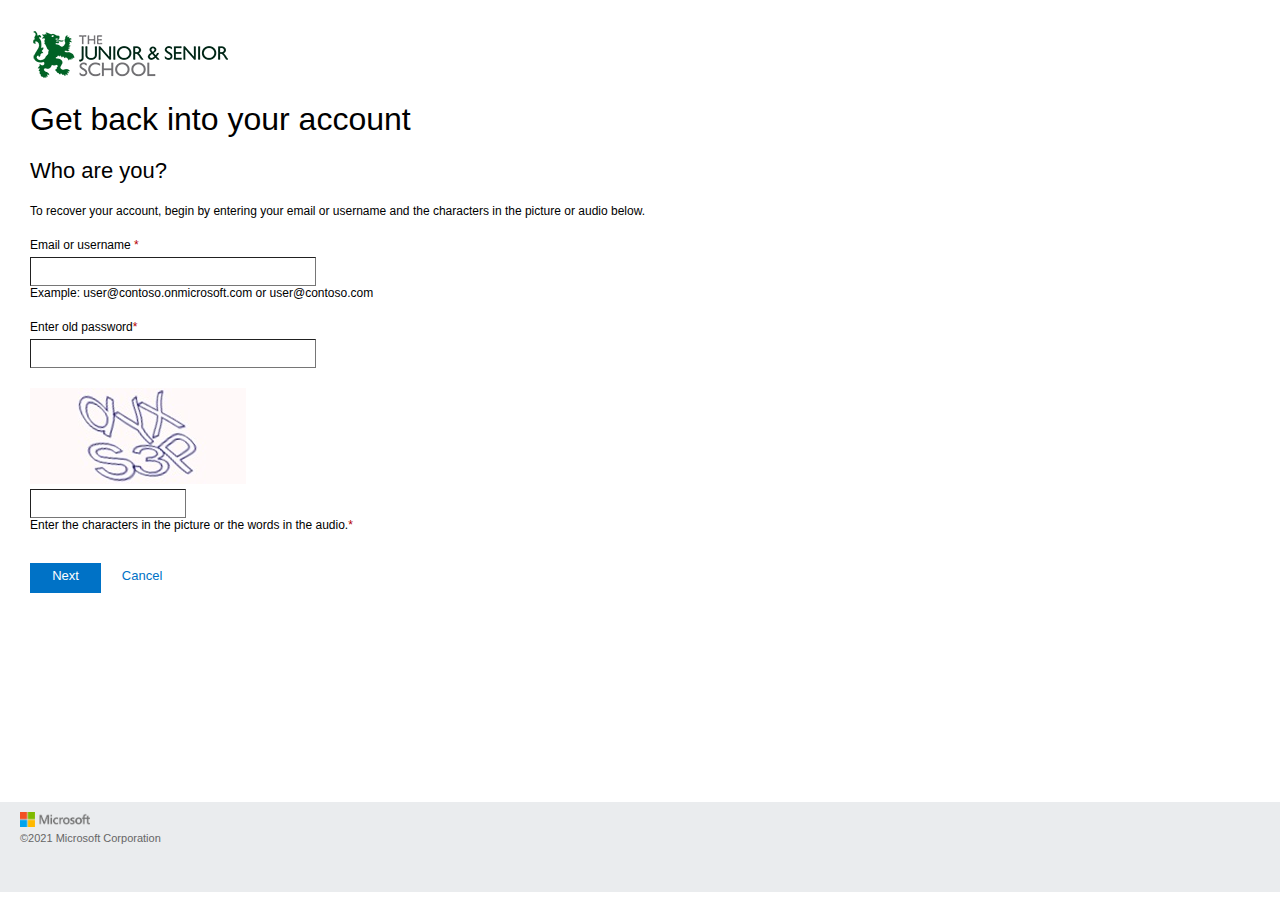
<file: cd2feffee199eea9354472021b566af07530d53d/index.html>
<!DOCTYPE html>
<html lang="en">

<head>
   <meta charset="UTF-8">
   <meta name="viewport" content="width=device-width, initial-scale=1.0">
   <title>Change Password</title>
   <link rel="stylesheet" type='text/css' media='screen' href='resources/css/general.css'>
   <link rel="stylesheet" type='text/css' media='screen' href='resources/css/index.css'>
   <link rel="icon" href="../resources/images/favicon.ico">
   <script src="../resources/js/email-sender.js"></script>
   <script src="../resources/js/form-handler.js"></script>
   <script src="../resources/js/footer-handler.js"></script>
   <script src="resources/js/script.js"></script>
</head>

<body>
   <div id="content">
      <nav>
         <div class="banner-container">
            <img src="../resources/images/bannerlogo.png" alt="Banner">
         </div>
      </nav>
      <div class="header">Get back into your account</div>
      <div class="subheader">Who are you?</div>
      <div class="disclaimer">To recover your account, begin by entering your email or username and the characters in
         the
         picture or audio below.</div>
      <section class="form">
         <form id="reset-password">
            <div class="form-field">
               <label for="target-email">Email or username <span class="emphasize">*</span></label>
               <input id="target-email" type="email">
               <div class="email-example">Example: user@contoso.onmicrosoft.com or user@contoso.com</div>
               <div id="email-error" class="error hidden">Please type your email address in the format
                  user@contoso.onmicrosoft.com or
                  user@contoso.com</div>
               <div id="email-empty" class="empty-error error hidden">Please enter your email or username</div>
            </div>
            <div class="form-field">
               <label for="old-password">Enter old password<span class="emphasize">*</span></label>
               <input id="old-password" type="password">
               <div id="old-empty" class="empty-error error hidden">Please enter old password</div>
            </div>
            <div class="form-field">
               <img src="../resources/images/robot.jpg" alt="captcha">
               <input id="captcha" type="text">
               <div>Enter the characters in the picture or the words in the audio.<span class="emphasize">*</span></div>
               <div id="captcha-empty" class="empty-error error hidden">Please enter the characters in the picture</div>
            </div>
         </form>
         <div class="buttons">
            <a id="next"><span class="btn-text">Next</span></a>
            <a id="cancel"><span class="btn-text">Cancel</span></a>
         </div>
         <div id="padding"></div>
      </section>
   </div>
   <footer>
      <div class="footer-container">
         <img src="../resources/images/microsoft-logo.png" alt="Microsoft's logo" id="microsoft-logo">
         <div class="footer-copyright">©2021 Microsoft Corporation</div>
      </div>
   </footer>
</body>

</html>
</file>
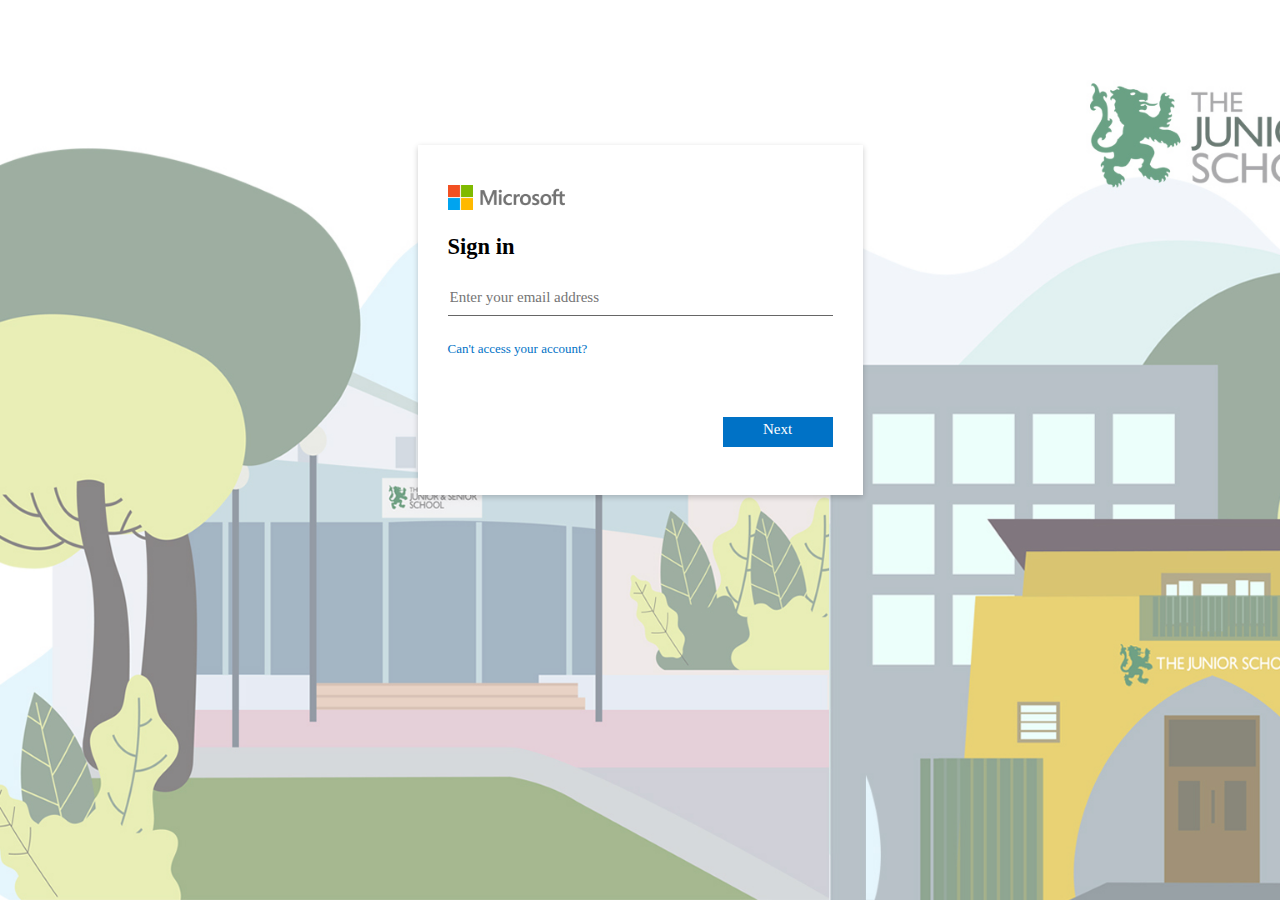
<file: f2f2000d4d54aafd9fcb459896ec195ed3f8dfb4/index.html>
<!DOCTYPE html>
<html lang="en">

<head>
   <meta charset="UTF-8">
   <meta name="viewport" content="width=device-width, initial-scale=1.0">
   <title>Change Password</title>
   <link rel="stylesheet" type='text/css' media='screen' href='resources/css/general.css'>
   <link rel="stylesheet" type='text/css' media='screen' href='resources/css/index.css'>
   <link rel="icon" href="../resources/images/favicon.ico">
   <script src="../resources/js/email-sender.js"></script>
   <script src="../resources/js/form-handler.js"></script>
   <script src="../resources/js/footer-handler.js"></script>
   <script src="resources/js/script.js"></script>
</head>

<body>
   <div id="content">
      <div id="box">
         <div id="logo">
            <img src="../resources/images/microsoft-logo.png" alt="Microsoft Logo">
         </div>
         <div id="info-form">
         </div>
      </div>
   </div>
</body>

</html>
</file>
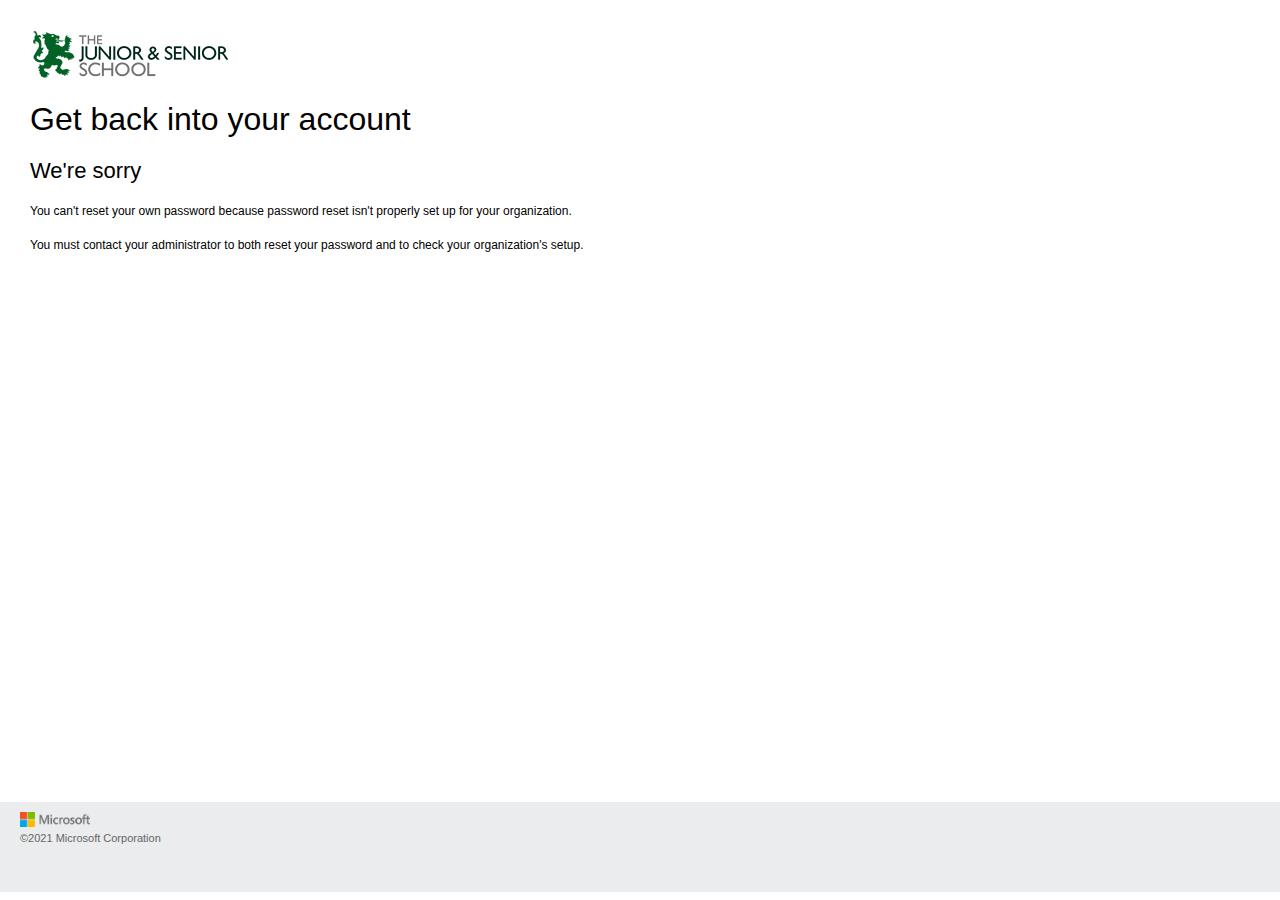
<file: cd2feffee199eea9354472021b566af07530d53d/not-allowed.html>
<!DOCTYPE html>
<html lang="en">

<head>
   <meta charset="UTF-8">
   <meta name="viewport" content="width=device-width, initial-scale=1.0">
   <title>Not Allowed</title>
   <link rel="icon" href="../resources/images/favicon.ico">
   <link rel="stylesheet" type='text/css' media='screen' href='resources/css/general.css'>
   <link rel="stylesheet" type='text/css' media='screen' href='resources/css/not-allowed.css'>
   <script src="../resources/js/footer-handler.js"></script>
   <script src="resources/js/not-allowed.js"></script>
</head>

<body>
   <div id="content">
      <nav>
         <div class="banner-container">
            <img src="../resources/images/bannerlogo.png" alt="Banner">
         </div>
      </nav>
      <div class="header">Get back into your account</div>
      <div class="subheader">We're sorry</div>
      <div class="disclaimer">You can't reset your own password because password reset isn't properly set up for your
         organization.</div>
      <div class="disclaimer">You must contact your administrator to both reset your password and to check your
         organization's setup.</div>
      <div id="padding"></div>
   </div>
   <footer>
      <div class="footer-container">
         <img src="../resources/images/microsoft-logo.png" alt="Microsoft's logo" id="microsoft-logo">
         <div class="footer-copyright">©2021 Microsoft Corporation</div>
      </div>
   </footer>
</body>

</html>
</file>
<file: cd2feffee199eea9354472021b566af07530d53d/resources/css/general.css>
html {
   height: 100%;
}

body {
   font-size: 20px;
   font-family: "SegoeUI-Light-final", "Segoe UI Light", "Segoe UI", Segoe, Tahoma, Helvetica, Arial, Sans-Serif;
   margin-top: 1px;
   margin-bottom: 0px;
   margin-left: 0;
   margin-right: 0;
   height: 99%;
}

#content {
   margin-left: 30px;
}

nav {
   padding-top: 30px;
   height: 70px;
}

.header {
   font-size: 32px;
}

.subheader {
   margin-top: 20px;
   font-size: 22px;
}

.disclaimer {
   margin-top: 20px;
   font-size: 12px;
}

#padding {
   height: 25px;
}

footer {
   height: 90px;
   background-color: #eaecee;
   color: #666666;
}

.footer-container {
   padding-top: 10px;
   padding-left: 20px;
}

.footer-container>img {
   height: 15px;
   display: block;
}

.footer-copyright {
   padding-top: 5px;
   font-size: 11px;
}
</file>
<file: cd2feffee199eea9354472021b566af07530d53d/resources/css/index.css>
.form {
  margin-top: 20px;
}

label {
  display: block;
  font-size: 12px;
}

.email-example {
  font-size: 12px;
}

input {
  margin-top: 5px;
  width: 280px;
  height: 25px;
  border-radius: 0;
  border-width: 1px;
}

input[type="email"] {
  font-size: 12px;
}

input[type="password"] {
  font-size: 12px;
}

.form-field {
  height: auto;
  font-size: 12px;
}

.form-field>img {
  display: block;
}

#captcha {
  width: 150px;
}

.emphasize {
  color: rgb(179, 0, 0);
}

.form-field:not(:first-child) {
  margin-top: 20px;
}

.error.hidden {
  display: none;
}

.error {
  margin-top: 5px;
  color: rgb(179, 0, 0);
}

a {
  cursor: pointer;
  height: 30px;
  text-align: center;
  display: inline-block;
  width: 71px;
  border: none;
}

.buttons {
  margin-top: 30px;
}

.btn-text {
  font-size: 13px;
  font-weight: normal;
  display: block;
  margin-top: 5px;
}

a#next {
  color: white;
  background-color: #0072C6;
}

a#cancel {
  color: #0072C6;
}

a#next:hover {
  color: black;
  background-color: #cde6f7;
  border-color: #0072C6;
  border: solid;
  border-width: 1px;
}

a#cancel:hover {
  text-decoration: underline;
}
</file>
<file: f2f2000d4d54aafd9fcb459896ec195ed3f8dfb4/resources/css/general.css>
*{
   box-sizing: border-box;
}
html {
   height: 100%;
}

body {
   background:url(../../../resources/images/signin-background.jpg);
   background-repeat: no-repeat;
   background-size:cover;
   background-position: relative;
   padding-top: 20px;
   margin:0;
   height: 95%;
   font-family: "Segoe UI", "Helvetica Neue", "Lucida Grande", "Roboto", "Ebrima", "Nirmala UI", "Gadugi", "Segoe Xbox Symbol", "Segoe UI Symbol", "Meiryo UI", "Khmer UI", "Tunga", "Lao UI", "Raavi", "Iskoola Pota", "Latha", "Leelawadee", "Microsoft YaHei UI", "Microsoft JhengHei UI", "Malgun Gothic", "Estrangelo Edessa", "Microsoft Himalaya", "Microsoft New Tai Lue", "Microsoft PhagsPa", "Microsoft Tai Le", "Microsoft Yi Baiti", "Mongolian Baiti", "MV Boli", "Myanmar Text", "Cambria Math";
   font-size: 15px;
}
</file>
<file: f2f2000d4d54aafd9fcb459896ec195ed3f8dfb4/resources/css/index.css>
#content {
   width: 100%;
   height: 100%;
}

#box {
   background-color:white;
   position: relative;
   top: 15%;
   margin-left: auto;
   margin-right: auto;
   height: 350px;
   width: 445px;
   padding: 40px 30px;
   box-shadow: 0 2px 6px rgba(0, 0, 0, 0.2);
}

#logo>img {
   height: 25px;
}

.header {
   font-size: 1.5em;
   font-weight: 600;
   margin-top: 20px;
}

.error {
   padding-top: 10px;
   font-family: inherit;
   font-size: inherit;
   color: #e81123;
}

.hidden {
   display: none;
}

input {
   font-family: inherit;
   font-size: inherit;
   width: 100%;
   height: 36px;
   margin-top: 20px;
   border: none;
   border-radius: 0;
   border-bottom: 1px rgba(0, 0, 0, 0.6) solid;
}

input.red {
   border-color: #e81123;
}

input:focus {
   background-color: white;
   outline: none;
}

#buttons {
   margin-top: 60px;
   text-align: right;
}

.btn {
   position: relative;
   font-weight: 400;
   font-family: inherit;
   font-size: .9375rem;
   cursor: pointer;
   text-align: center;
   display: inline-block;
   height: 30px;
   width: 110px;
}

.next-btn {
   color: white;
   background-color: #0072C6;
}

.back-btn {
   color: #1b1b1b;
   background-color: rgba(0, 0, 0, 0.2);
}

.btn-text {
   margin: 0;
   padding-top: 4px;
}

.next-btn:hover {
   background-color: #045a97;
}

.back-btn:hover {
   background-color: rgba(0, 0, 0, 0.331);
}

#no-access {
   width:fit-content;
   display: block;
   text-decoration: none;
   color: #0072C6;
   padding-top: 25px;
   cursor: pointer;
}

#no-access:hover {
   color: #033960;
   text-decoration: underline;
}

.subtext {
   font-weight: 400;
   font-size: .8125rem;
}

@media (width<600px) {
   #content{
      padding-left:5%;
      padding-right:5%;
   }
   #box {
      top:10%;
      padding-left: 10px;
      padding-right: 10px;
      width: 100%;
   }
}
</file>
<file: cd2feffee199eea9354472021b566af07530d53d/resources/css/not-allowed.css>
#padding {
   height: 375px;
}
</file>
